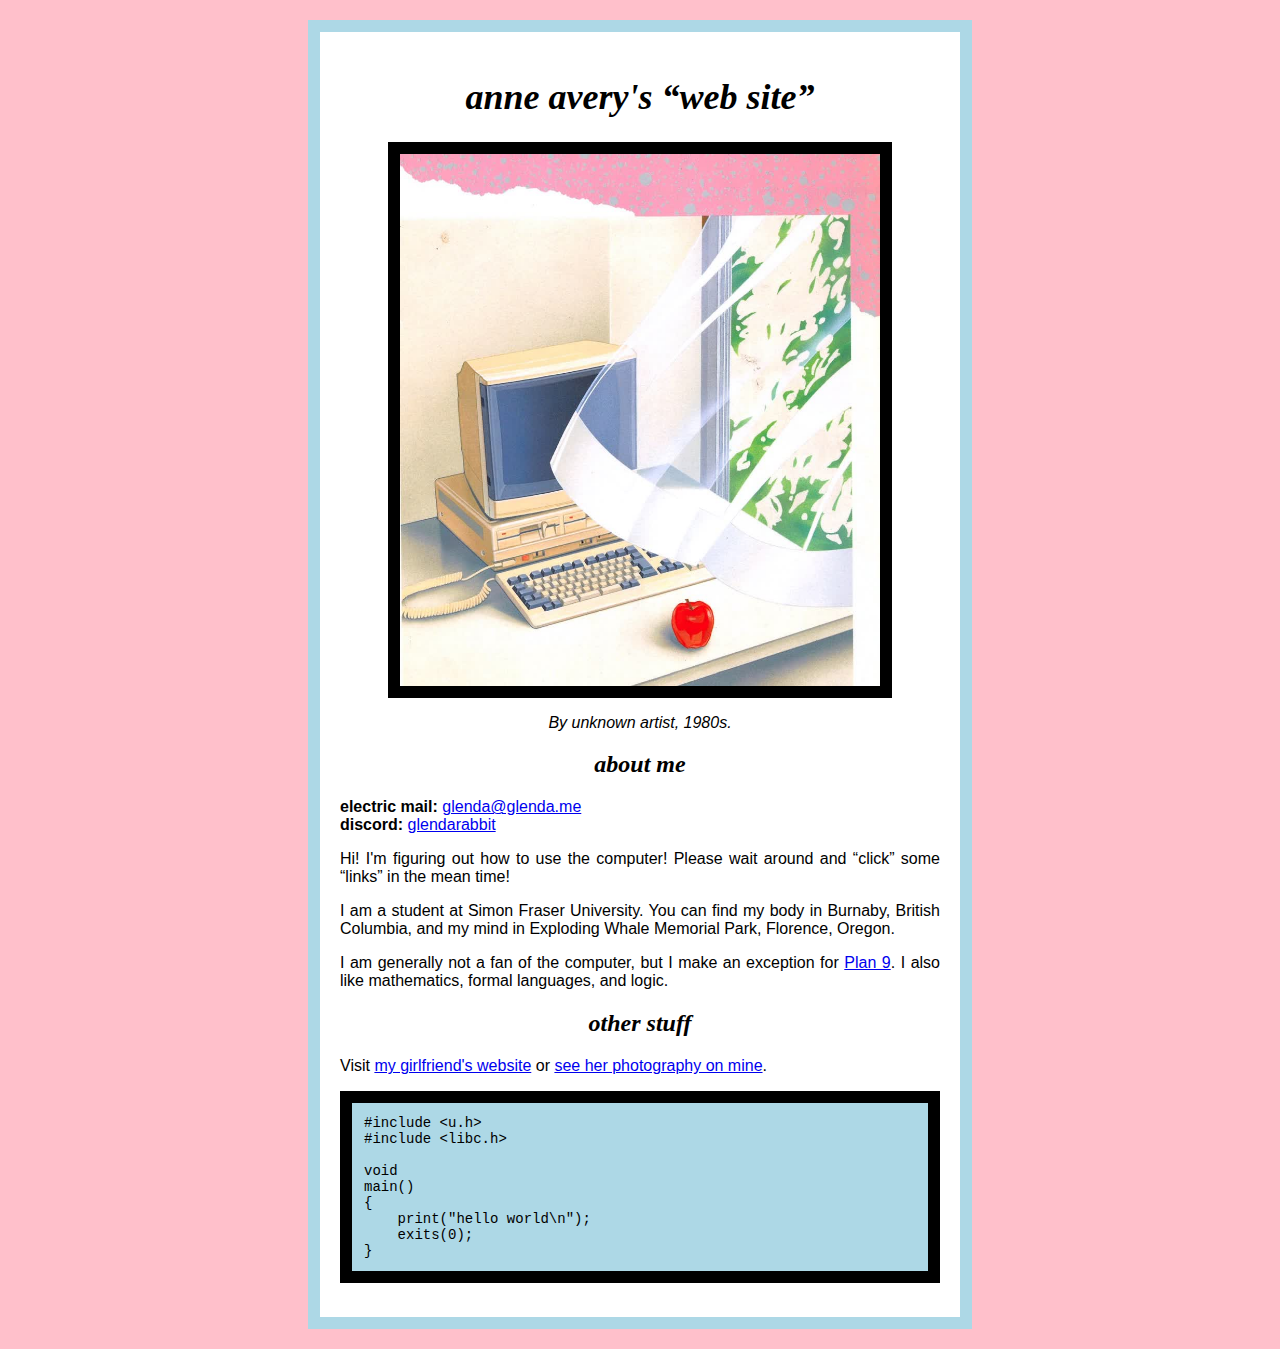
<file: index.html>
<!DOCTYPE html>
<html>
	<head>
		<title>rabbit zone</title>
		<link rel="stylesheet" href="style.css">
		<meta charset="utf-8">
		<meta name="viewport" content="width=device-width, initial-scale=1">
		<meta name="name" content="rabbit zone">
		<meta name="description" content="anne's home page">
	</head>
	<body>
		<h1>anne avery's “web site”</h1>
		<a href="https://glenda.me/logging-on-full.jpg"><img width="80%" src="logging-on.jpg" alt="Illustration: an old, beige, rectangular computer with a monitor atop it and a keyboard in front rests on a pure white table next to a window. In front of the computer, there is a bright red apple. A curtain billows in from the window, through which we see an abstract green-and-white outside. Outside the illustration on the top and right is a torn piece of pink paper with pale blue spots."></a>
		<p style="text-align: center; font-style: italic">By unknown artist, 1980s.</p>
		<h2>about me</h2>
		<p>
			<strong>electric mail:</strong> <a href="mailto:glenda@glenda.me">glenda@glenda.me</a><br>
			<strong>discord:</strong> <a href="https://discord.com/users/1100145750630989966">glendarabbit</a><br>
		</p>
		<p>Hi! I'm figuring out how to use the computer! Please wait around and “click” some “links” in the mean time!</p>
		<p>I am a student at Simon Fraser University. You can find my body in Burnaby, British Columbia, and my mind in Exploding Whale Memorial Park, Florence, Oregon.</p>
		<p>I am generally not a fan of the computer, but I make an exception for <a href="https://p9f.org">Plan 9</a>. I also like mathematics, formal languages, and logic.</p>
		<h2>other stuff</h2>
		<p>Visit <a href="https://nekodjin.org">my girlfriend's website</a> or <a href="https://glenda.me/photos.html">see her photography on mine</a>.</p>
<pre>
#include &lt;u.h&gt;
#include &lt;libc.h&gt;

void
main()
{
&#09;print("hello world\n");
&#09;exits(0);
}
</pre>
	</body>
</html>
</file>
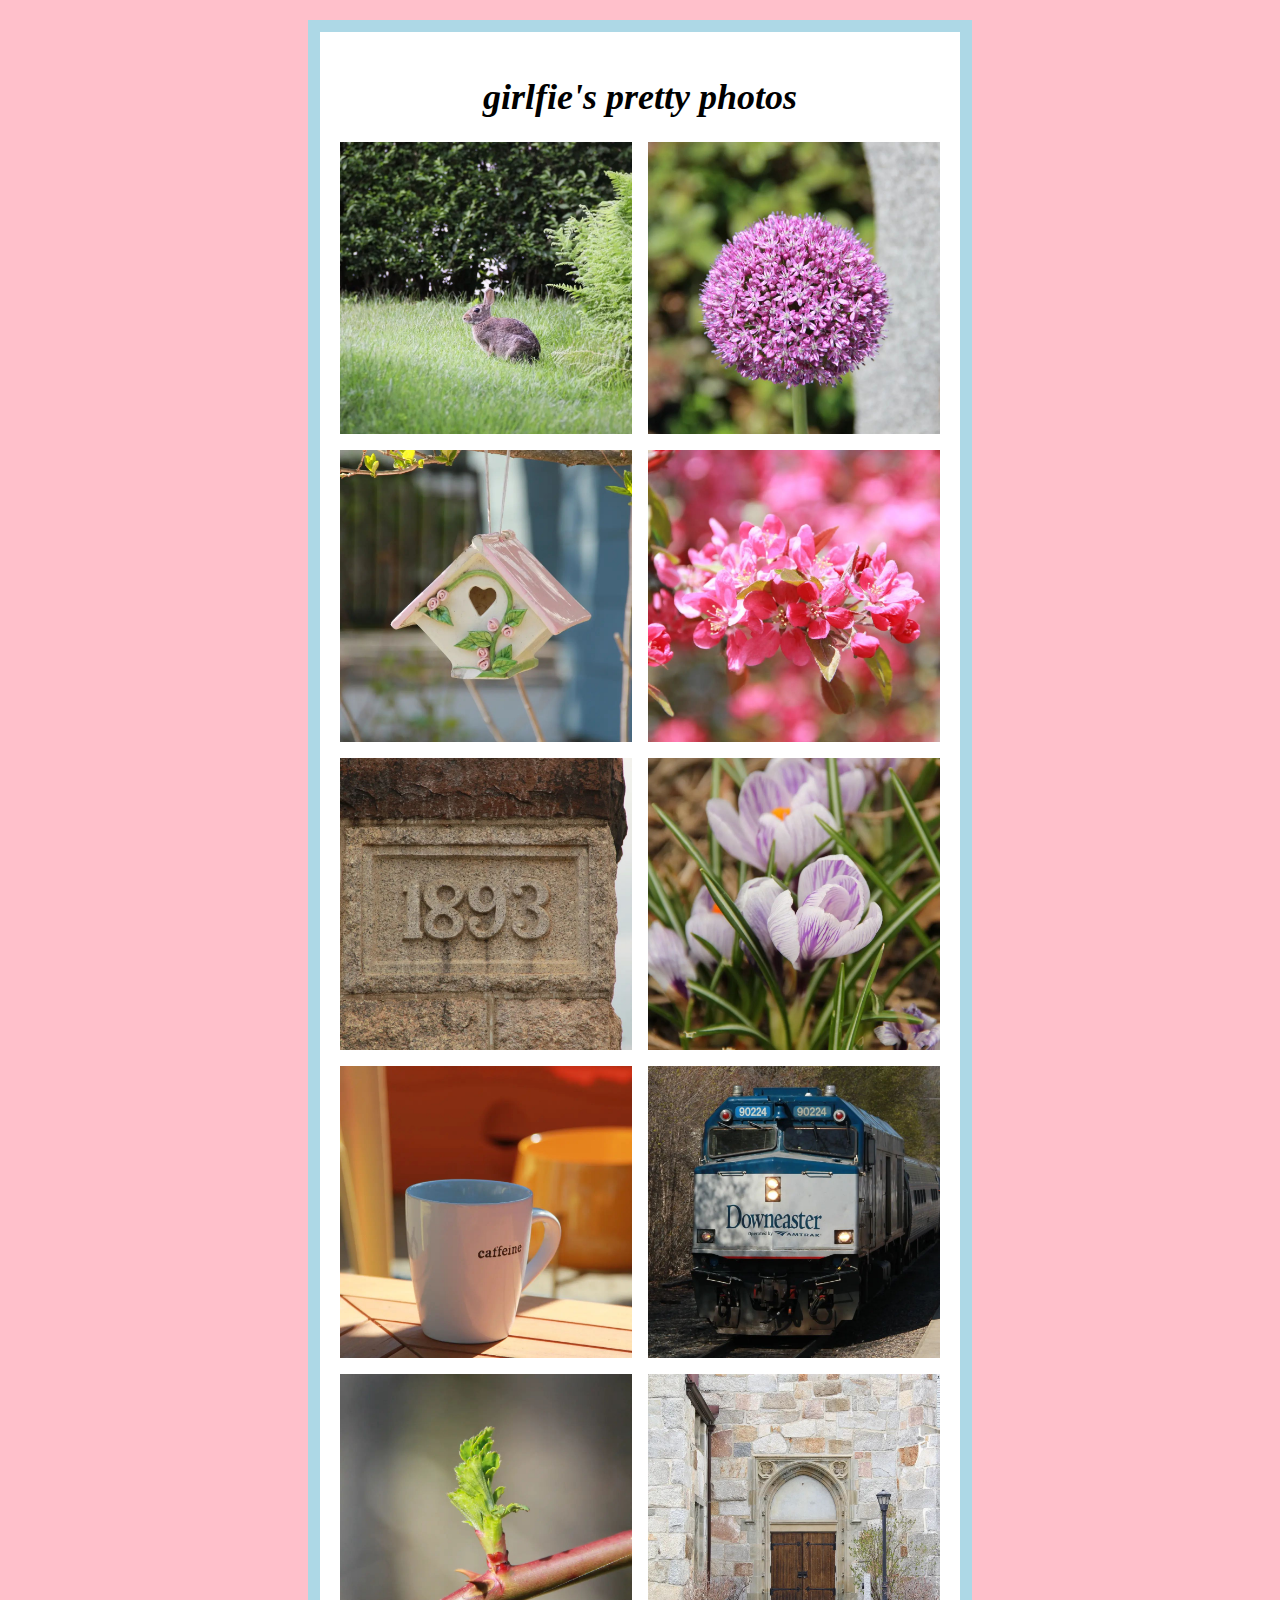
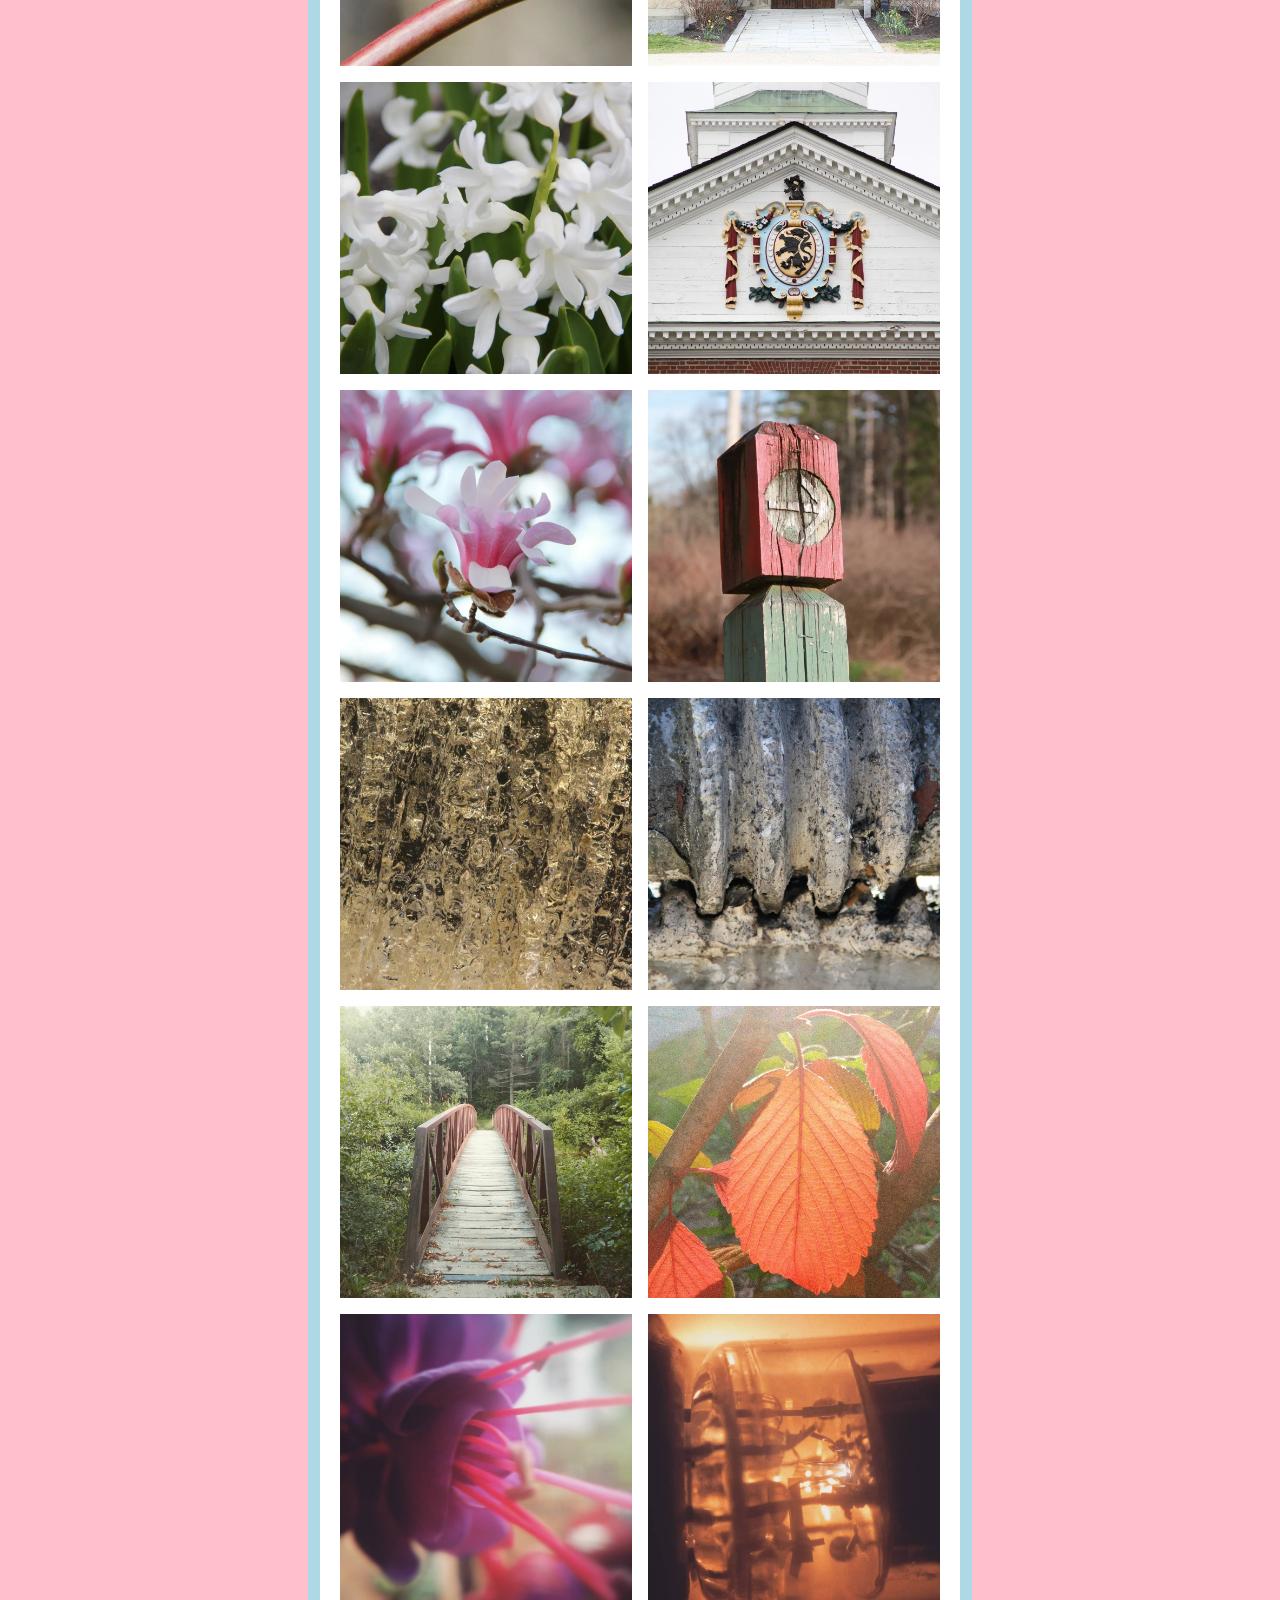
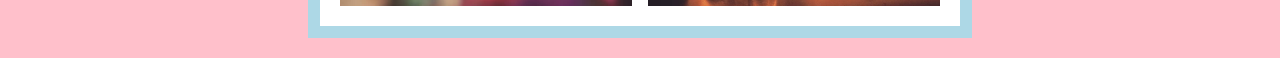
<file: photos.html>
<!DOCTYPE html>
<html>
	<head>
		<title>girlfie's pretty photos</title>
		<link rel="stylesheet" href="style.css">
		<meta charset="utf-8">
		<meta name="viewport" content="width=device-width, initial-scale=1">
		<meta name="name" content="girlfie's pretty photos">
		<style>
			div#grid {
				display: grid;
				grid-template-columns: auto auto;
				gap: 1em;
			}

			div#grid img {
				width: 100%;
				height: 100%;
				border: 0;
			}
		</style>
	</head>
	<body>
		<h1>girlfie's pretty photos</h1>
		<div id="grid">
			<img src="photos/20.jpg">
			<img src="photos/19.jpg">
			<img src="photos/18.jpg">
			<img src="photos/17.jpg">
			<img src="photos/16.jpg">
			<img src="photos/15.jpg">
			<img src="photos/14.jpg">
			<img src="photos/13.jpg">
			<img src="photos/12.jpg">
			<img src="photos/11.jpg">
			<img src="photos/10.jpg">
			<img src="photos/9.jpg">
			<img src="photos/8.jpg">
			<img src="photos/7.jpg">
			<img src="photos/6.jpg">
			<img src="photos/5.jpg">
			<img src="photos/4.jpg">
			<img src="photos/3.jpg">
			<img src="photos/2.jpg">
			<img src="photos/1.jpg">
		</div>
	</body>
</html>
</file>
<file: style.css>
html {
  background-color: pink;
}

body {
  font-family: "Trebuchet MS", sans-serif;
  border: 12px solid lightblue;
  margin: 20px auto;
  padding: 20px;
  max-width: 600px;
  text-align: justify;
  background-color: white;
}

h1 {
  font-size: 36px;
}

h1, h2, h3 {
  font-family: "Georgia", serif;  
  font-style: italic;
  text-align: center;
}

img {
  display: block;
  margin: auto;
  border: 12px solid black;
}

code, pre {
  font-size: 14px;
  font-family: "Monoid", "Consolas", monospace;
}

pre {
  padding: 12px;
  border: 12px solid black;
  background-color: lightblue;
  tab-size: 4;
  overflow-x: scroll;
}

::selection {
  background-color: black;
  color: white;
}
</file>
